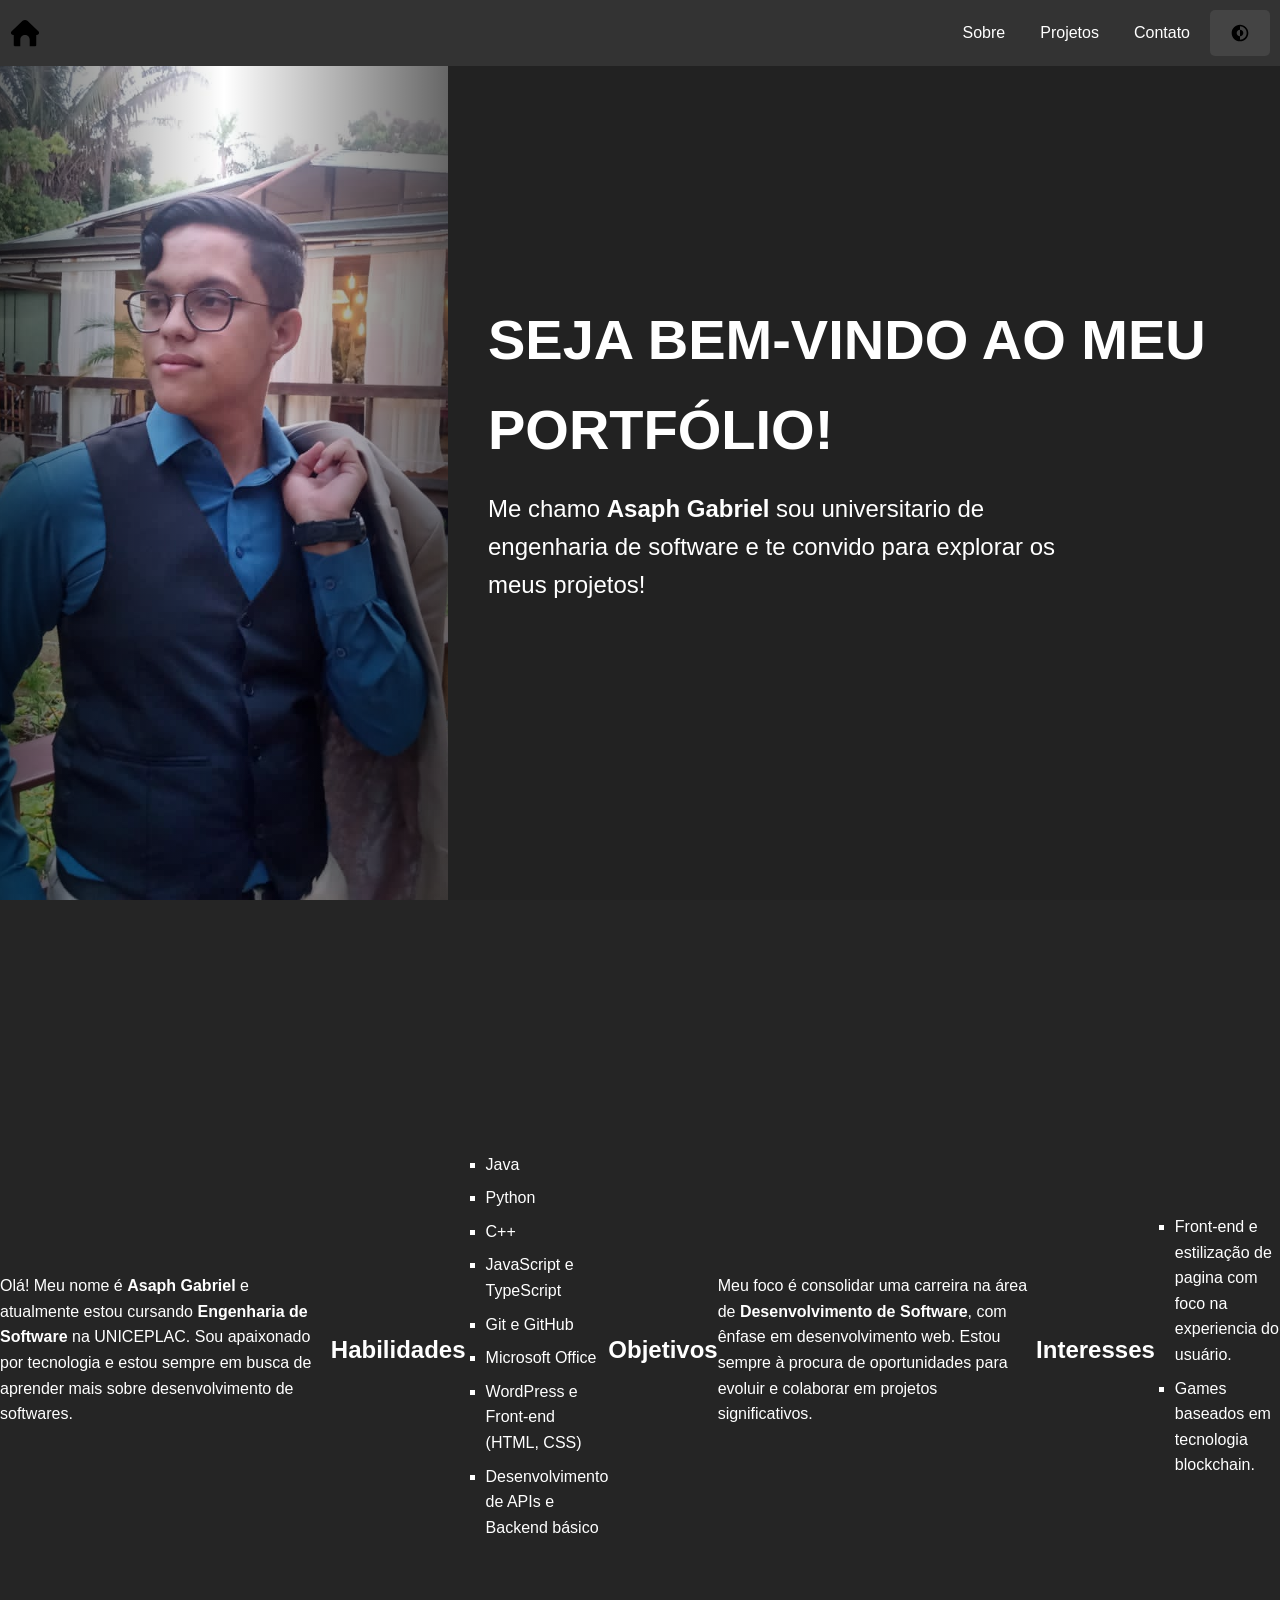
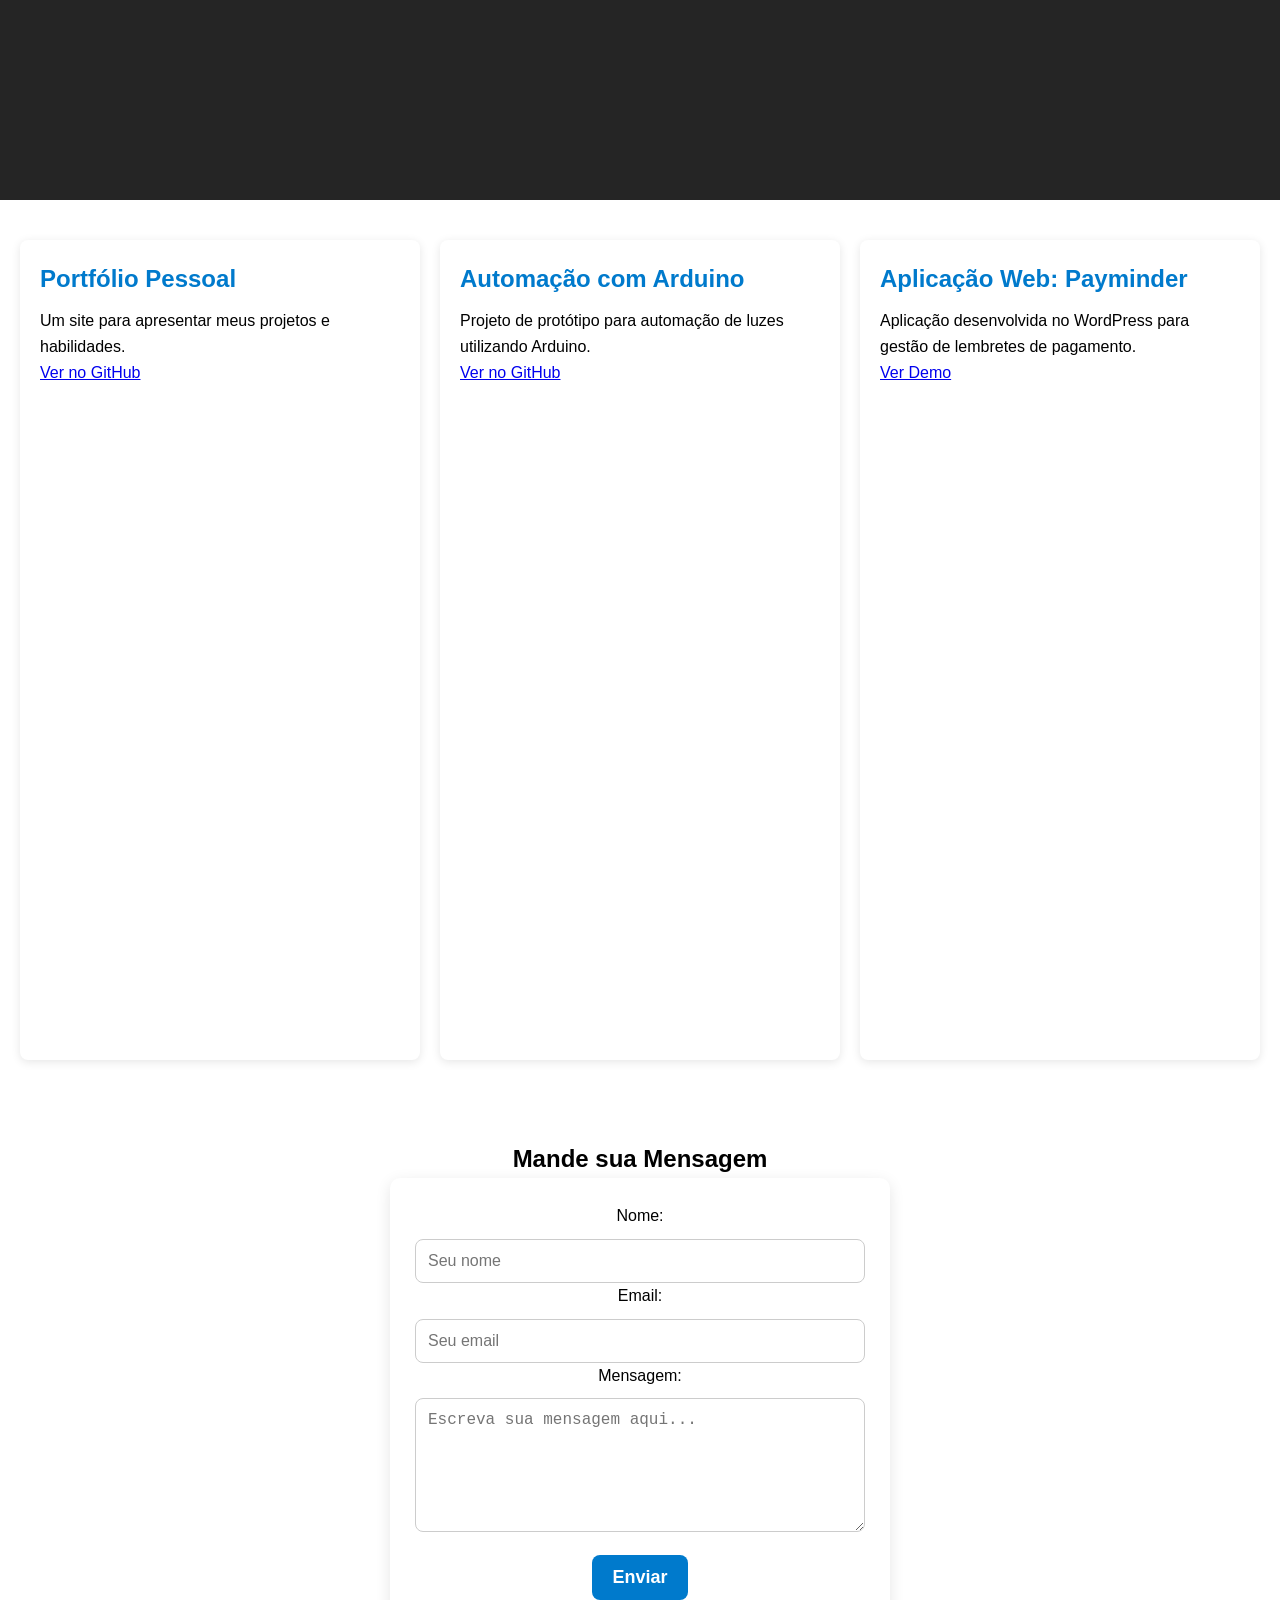
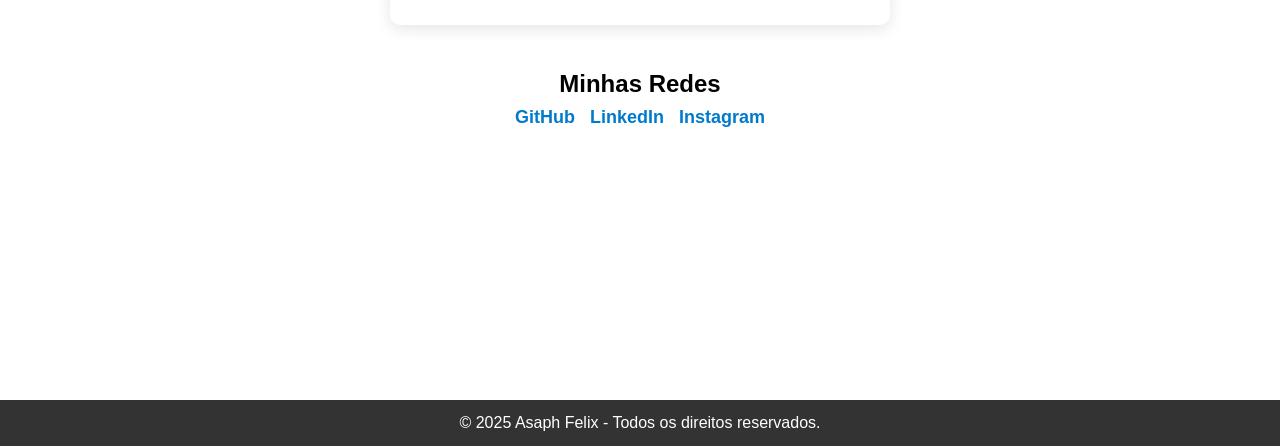
<file: index.html>
<!DOCTYPE html>
<html lang="pt-BR">

<head>
  <meta charset="UTF-8">
  <meta name="viewport" content="width=device-width, initial-scale=1.0">
  <title>Portfólio - Asaph Felix</title>
  <link rel="stylesheet" href="css/global.css">
  <link rel="stylesheet" href="css/dark-mode.css">
  <link rel="stylesheet" href="css/home.css">
  <link
    href="https://fonts.googleapis.com/css2?family=Montserrat:wght@400;700&family=Open+Sans:wght@300;400&display=swap"
    rel="stylesheet">

</head>

<body>
  <div class="container">
    <header></header>

    <main>
      <section id="home" class="hero">
        <div class="hero-image"></div>
        <div class="hero-content">
          <h1>Seja bem-vindo ao meu portfólio!</h1>
          <p>Me chamo <strong>Asaph Gabriel</strong> sou universitario de engenharia de software e te convido para explorar os meus projetos!</p>
        </div>
      </section>
      <!-- Seções Dinâmicas -->
      <section id="sobre"></section>
      <section id="projetos"></section>
      <section id="contato"></section>
    </main>

    <footer></footer>
  </div>

  <script src="js/script.js"></script>
  <script src="js/include.js"></script>
</body>

</html>
</file>
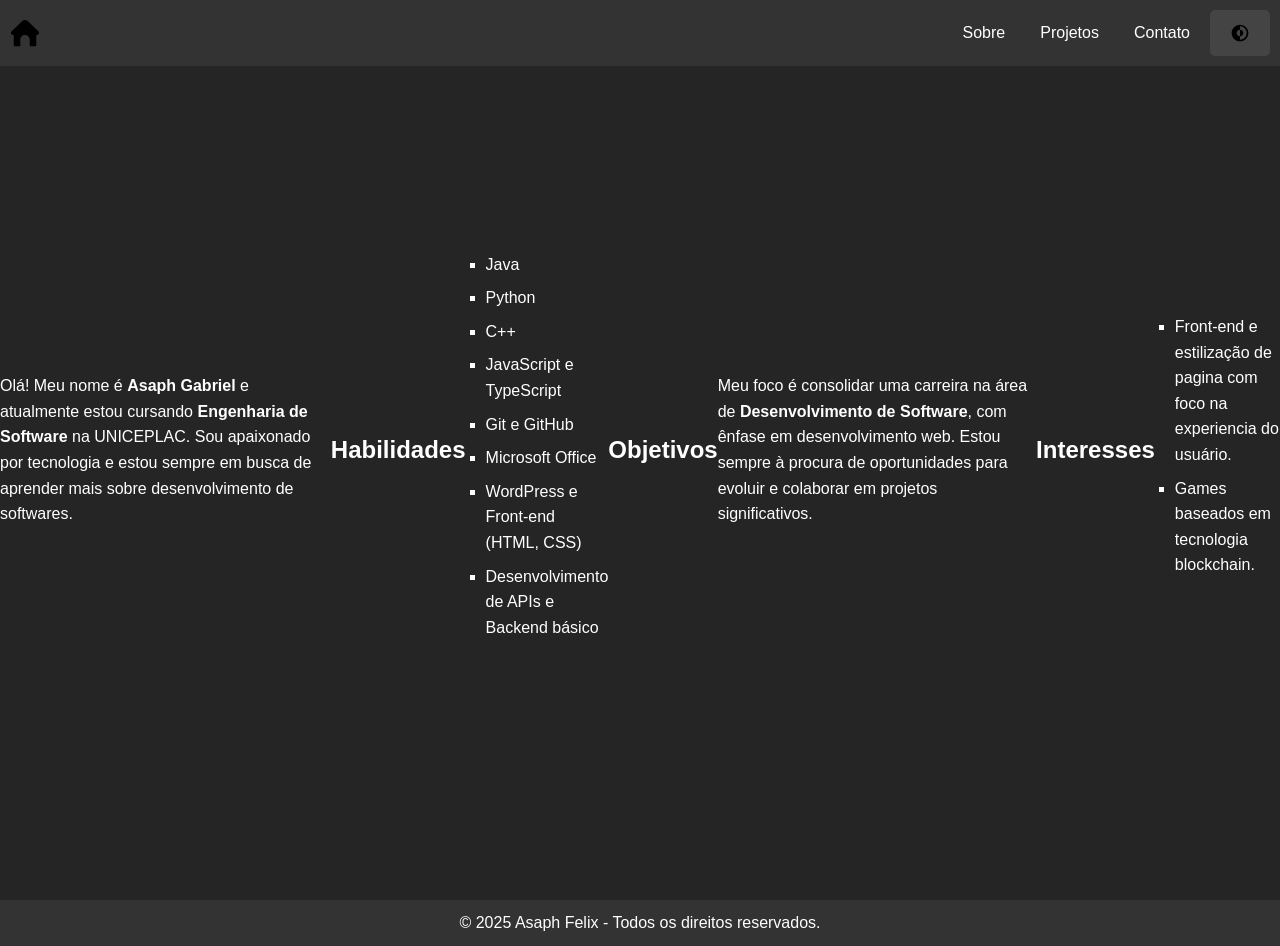
<file: about.html>
<!DOCTYPE html>
<html lang="pt-BR">

<head>
  <meta charset="UTF-8">
  <meta name="viewport" content="width=device-width, initial-scale=1.0">
  <title>Sobre - Asaph Felix</title>
  <link rel="stylesheet" href="css/global.css">
  <link rel="stylesheet" href="css/dark-mode.css">
  <link rel="stylesheet" href="css/about.css">
  <link
    href="https://fonts.googleapis.com/css2?family=Montserrat:wght@400;700&family=Open+Sans:wght@300;400&display=swap"
    rel="stylesheet">

</head>

<body>
  <div class="container">
    <!-- Header será carregada aqui -->
    <header></header>

    <main>
      <section class="about-section">
        <section class="about">
          <div class="about-content">
            <p>
              Olá! Meu nome é <strong>Asaph Gabriel</strong> e atualmente estou cursando <strong>Engenharia de
                Software</strong>
              na UNICEPLAC. Sou apaixonado por tecnologia e estou sempre em busca de aprender mais sobre desenvolvimento
              de
              softwares.
            </p>
        </section>
        <p>

        </p>

        <h2>Habilidades</h2>
        <ul class="skills-list">
          <li>Java</li>
          <li>Python</li>
          <li>C++</li>
          <li>JavaScript e TypeScript</li>
          <li>Git e GitHub</li>
          <li>Microsoft Office</li>
          <li>WordPress e Front-end (HTML, CSS)</li>
          <li>Desenvolvimento de APIs e Backend básico</li>
        </ul>

        <h2>Objetivos</h2>
        <p>
          Meu foco é consolidar uma carreira na área de <strong>Desenvolvimento de Software</strong>, com ênfase em
          desenvolvimento web. Estou sempre à procura de oportunidades para evoluir e colaborar em projetos
          significativos.
        </p>

        <h2>Interesses</h2>
        <ul class="interests-list">
          <li>Front-end e estilização de pagina com foco na experiencia do usuário.</li>
          <li>Games baseados em tecnologia blockchain.</li>
        </ul>
      </section>
    </main>

    <!-- Footer será carregado aqui -->
    <footer></footer>
  </div>
  <script src="js/include.js" defer></script>
  <script src="js/script.js" defer></script>
</body>

</html>
</file>
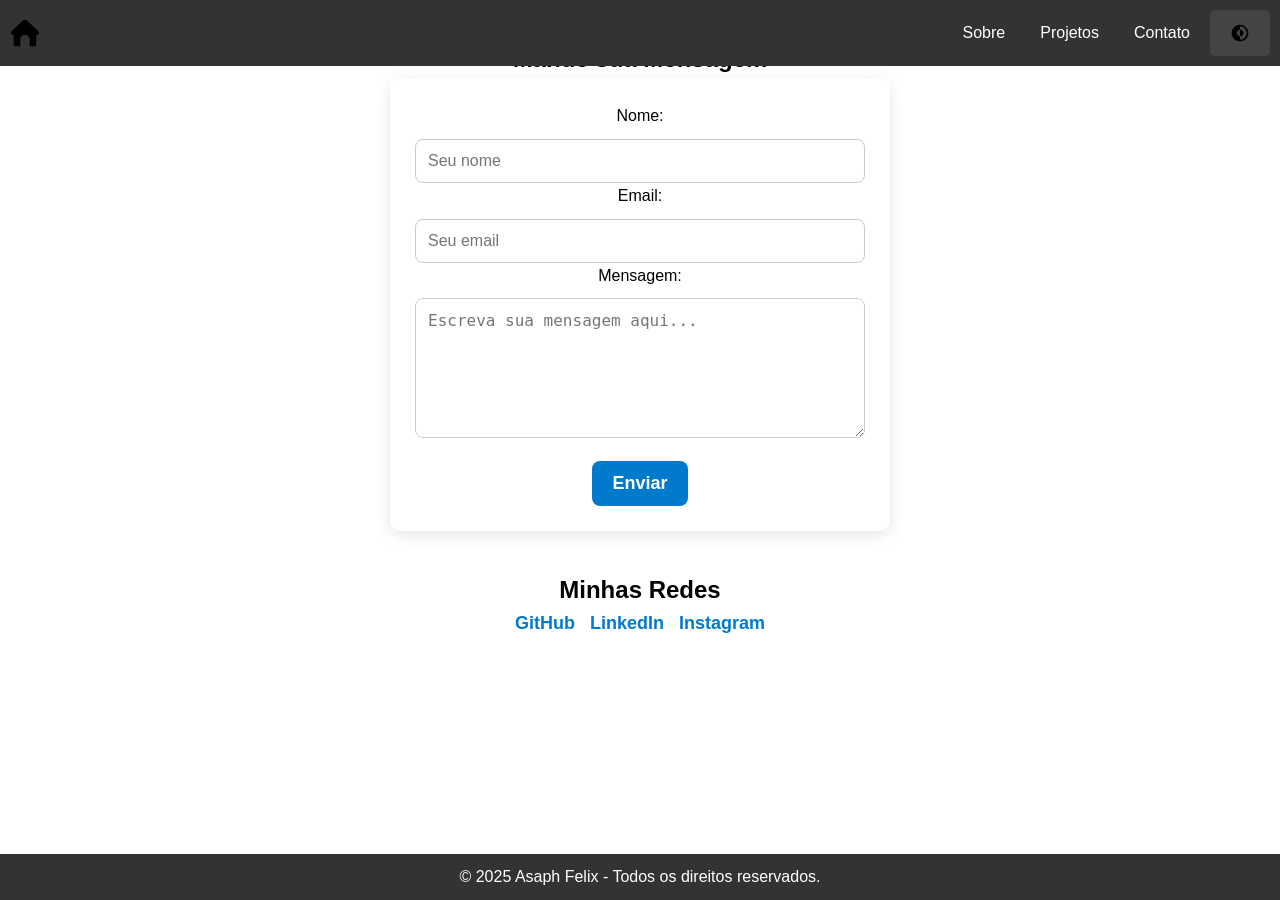
<file: contact.html>
<!DOCTYPE html>
<html lang="pt-BR">
<head>
  <meta charset="UTF-8">
  <meta name="viewport" content="width=device-width, initial-scale=1.0">
  <title>Contato</title>
  <link rel="stylesheet" href="css/global.css">
  <link rel="stylesheet" href="css/dark-mode.css">
  <link rel="stylesheet" href="css/contact.css">
  <link href="https://fonts.googleapis.com/css2?family=Montserrat:wght@400;700&family=Open+Sans:wght@300;400&display=swap" rel="stylesheet">
  
</head>
<body>
  <div class="container">
    <header></header>

    <main>
      <section class="contact-form-section">
        <h2>Mande sua Mensagem</h2>
        <form action="#" method="POST" class="contact-form">
          <label for="name">Nome:</label>
          <input type="text" id="name" name="name" placeholder="Seu nome" required>

          <label for="email">Email:</label>
          <input type="email" id="email" name="email" placeholder="Seu email" required>

          <label for="message">Mensagem:</label>
          <textarea id="message" name="message" rows="6" placeholder="Escreva sua mensagem aqui..." required></textarea>

          <button type="submit">Enviar</button>
        </form>
      </section>

      <section class="social-links">
        <h2>Minhas Redes</h2>
        <ul>
          <li><a href="https://github.com/AsaphGabriel" target="_blank">GitHub</a></li>
          <li><a href="https://www.linkedin.com/in/asaphgabriel" target="_blank">LinkedIn</a></li>
          <li><a href="https://www.instagram.com/_asaph_gabriel_/" target="_blank">Instagram</a></li>
        </ul>
      </section>
    </main>
    
<footer></footer>

  </div>
  
  <script src="js/include.js"></script>
</body>
</html>
</file>
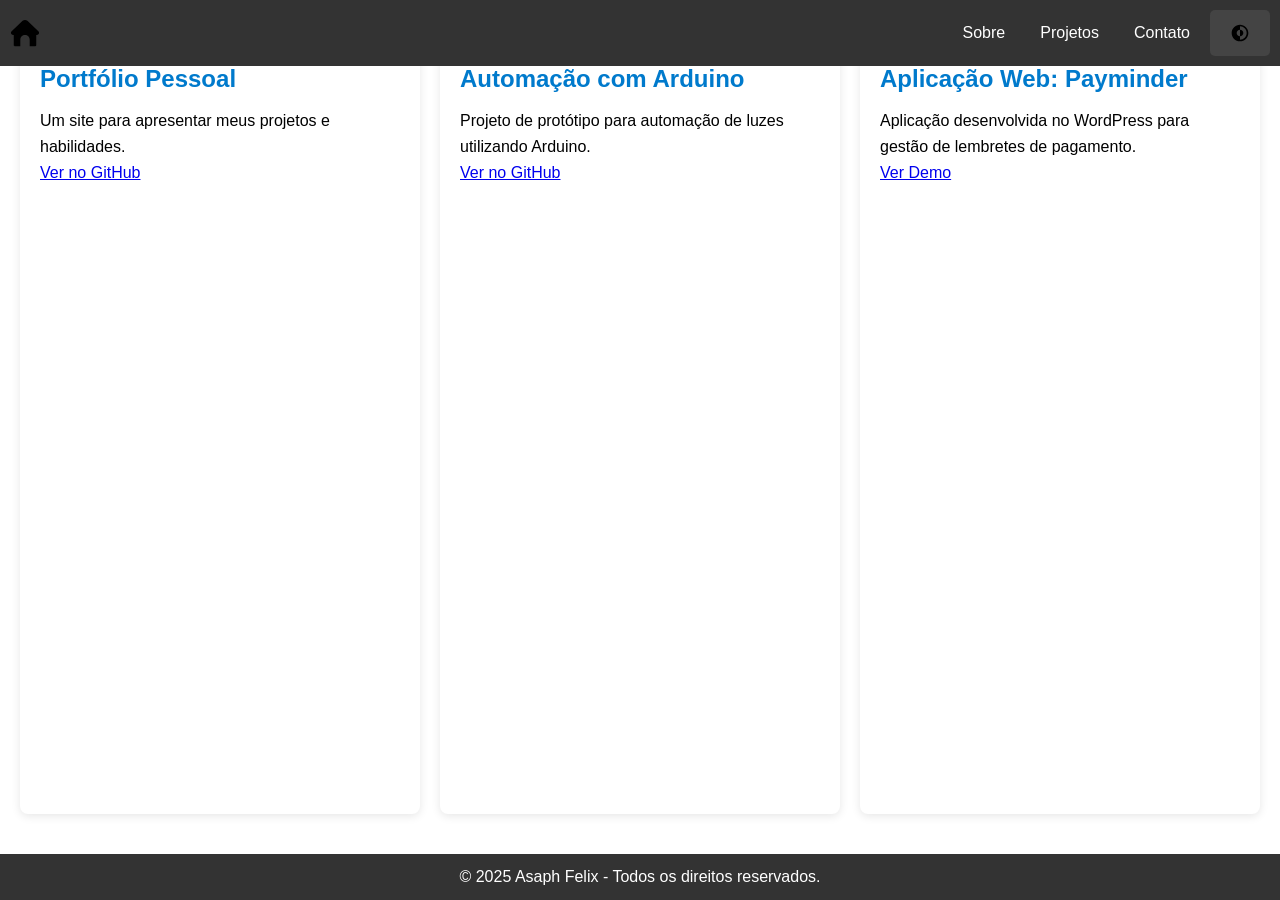
<file: projects.html>
<!DOCTYPE html>
<html lang="pt-BR">
<head>
  <meta charset="UTF-8">
  <meta name="viewport" content="width=device-width, initial-scale=1.0">
  <title>Meus Projetos</title>
  <link rel="stylesheet" href="css/global.css">
  <link rel="stylesheet" href="css/dark-mode.css">
  <link rel="stylesheet" href="css/projects.css">
  <link href="https://fonts.googleapis.com/css2?family=Montserrat:wght@400;700&family=Open+Sans:wght@300;400&display=swap" rel="stylesheet">
  
</head>
<body>
	<div class="container">
    <!-- Header será carregada aqui -->
    <header></header>
		<main class="projetos-container">
  <section class="projeto">
    <h2>Portfólio Pessoal</h2>
    <p>Um site para apresentar meus projetos e habilidades.</p>
    <a href="https://github.com/seu-usuario/portfolio" target="_blank">Ver no GitHub</a>
  </section>

  <section class="projeto">
    <h2>Automação com Arduino</h2>
    <p>Projeto de protótipo para automação de luzes utilizando Arduino.</p>
    <a href="https://github.com/seu-usuario/arduino-automation" target="_blank">Ver no GitHub</a>
  </section>

  <section class="projeto">
    <h2>Aplicação Web: Payminder</h2>
    <p>Aplicação desenvolvida no WordPress para gestão de lembretes de pagamento.</p>
    <a href="#">Ver Demo</a>
  </section>

</main>


    <!-- Footer será carregado aqui -->
    <footer></footer>
  </div>

  <script src="js/include.js"></script> <!-- Adapte o caminho -->
</body>
</html>
</file>
<file: css/global.css>
/* ==============================
   Reset de Estilos Básicos
   ============================== */
* {
  margin: 0;
  padding: 0;
  box-sizing: border-box;
}

html,
body {
  height: 100%;
  
}

/* Títulos */
h1,
h2,
h3 {
  font-family: 'Poppins', sans-serif;
  font-weight: 700;
}

/* Parágrafos e textos longos */
body,
p {
  font-family: 'Roboto', sans-serif;
  font-weight: 400;
  line-height: 1.6;
}


/* ==============================
     Estrutura do Layout
     ============================== */
.container {
  display: flex;
  flex-direction: column;
  min-height: 100vh;
}

/* ==============================
     Estilos do Cabeçalho
     ============================== */
.main-header {
  background-color: #333;
  padding: 10px;
  position: fixed;
  top: 0;
  left: 0;
  width: 100%;
  z-index: 1000;
}

.navbar {
  display: flex;
  justify-content: space-between;
  align-items: center;
}

/* Link Home */
.home-link {
  display: flex;
  align-items: center;
}

.icon-home {
  max-height: 30px;
  width: auto;
}

/* Menu de Navegação */
.nav-menu {
  display: flex;
  list-style: none;
  margin: 0;
}

.nav-menu li {
  display: flex;
  align-items: center;
  margin-left: 15px;
}

.nav-menu li a {
  color: white;
  text-decoration: none;
  padding: 10px;
  display: flex;
  align-items: center;
}

/* ==============================
     Estilos do Conteúdo Principal
     ============================== */
main {
  flex: 1;
  padding: 0px;
}

/* ==============================
   Estilos do Rodapé
   ============================== */
.main-footer {
  background-color: #333;
  color: white;
  text-align: center;
  padding: 10px;
}

/* ==============================
   Botão de Modo Escuro
   ============================== */
#darkModeButton {
  background-color: #444;
  color: white;
  border: none;
  padding: 10px 20px;
  font-size: 16px;
  cursor: pointer;
  border-radius: 5px;
  transition: background-color 0.3s;
  display: flex;
  align-items: center;
}

#darkModeButton:hover {
  background-color: #666;
}

/* Estilização do botão de dark mode */
.dark-toggle {
  background: none;
  border: none;
  cursor: pointer;
  padding: 0;
  margin-left: 10px;
}

/* ==============================
   Modo Escuro
   ============================== */
.dark-mode {
  background-color: #1e1e1e;
  color: white !important;
}

.dark-mode h1,
.dark-mode h2,
.dark-mode p,
.dark-mode li {
  color: white !important;
}

.dark-mode .contact-form {
  background-color: #2e2e2e;
  box-shadow: 0 4px 15px rgba(255, 255, 255, 0.1);
}

.dark-mode .contact-form input,
.dark-mode .contact-form textarea {
  background-color: #444;
  border-color: #666;
  color: white;
}

.dark-mode .contact-form input:focus,
.dark-mode .contact-form textarea:focus {
  border-color: #4db8ff;
  box-shadow: 0 0 8px rgba(77, 184, 255, 0.3);
}

.dark-mode .contact-form button {
  background-color: #4db8ff;
}

.dark-mode .contact-form button:hover {
  background-color: #3a9ae0;
}

.dark-mode .social-links a {
  color: #4db8ff;
}

.dark-mode .social-links a:hover {
  color: #3a9ae0;
}

/* ==============================
   Estilos das Listas
   ============================== */
.skills-list,
.interests-list {
  list-style-type: square;
  padding-left: 20px;
}

.skills-list li,
.interests-list li {
  margin-bottom: 8px;
}
</file>
<file: css/dark-mode.css>
/* dark-mode.css */
.dark-mode {
    background-color: #1e1e1e;
    color: white;
  }
  
  .dark-mode .about-card {
    background-color: #2e2e2e;
    color: white;
  }
  
  .dark-mode .skills-list li, .dark-mode .interests-list li {
    background-color: #4db8ff;
  }
</file>
<file: css/home.css>
/* ==============================
   Hero Section - Ajuste com Design Moderno
   ============================== */
.hero {
  display: flex;
  align-items: center;
  height: 100vh;
  /* Tela cheia */
  overflow: hidden;
  background: rgb(34, 34, 34);
  color: white;
}

.hero-image {
  position: relative;
  width: 35%;
  /* Ajusta para 30-40% da tela */
  height: 100%;
  background: url('../assets/profile.jpg') no-repeat center/cover;
}

.hero-image::after {
  content: '';
  position: absolute;
  top: 0;
  left: 0;
  width: 100%;
  height: 100%;
  background: linear-gradient(to right, rgba(0, 0, 0, 0.6),transparent, rgba(0, 0, 0, 0.6));
}

.hero-content {
  width: 65%;
  /* Parte do texto */
  padding: 0 40px;
  display: flex;
  flex-direction: column;
  justify-content: center;
  text-align: left;
}

.hero-content h1 {
  font-size: 3.5rem;
  margin-bottom: 15px;
  text-transform: uppercase;
}

.hero-content p {
  font-size: 1.5rem;
  line-height: 1.6;
  max-width: 600px;
}
</file>
<file: css/about.css>
/* ==============================
   Estilos da Seção Sobre
   ============================== */
.about-section{
  display: flex;
  align-items: center;
  height: 100vh;
  /* Tela cheia */
  overflow: hidden;
  background: rgb(37, 37, 37);
  color: white;
}
</file>
<file: css/contact.css>
.contact-form-section {
    margin: 40px auto;
    text-align: center;
    max-width: 500px;
  }
  
  .contact-form {
    background-color: #ffffff;
    padding: 25px;
    border-radius: 10px;
    box-shadow: 0 4px 15px rgba(0, 0, 0, 0.1);
  }
  
  .contact-form input,
  .contact-form textarea {
    width: 100%;
    padding: 12px;
    margin-top: 10px;
    border: 1px solid #ccc;
    border-radius: 8px;
    font-size: 16px;
    transition: 0.3s;
  }
  
  .contact-form input:focus,
  .contact-form textarea:focus {
    border-color: #007acc;
    outline: none;
    box-shadow: 0 0 8px rgba(0, 122, 204, 0.2);
  }
  
  .contact-form button {
    margin-top: 15px;
    padding: 12px 20px;
    font-size: 18px;
    font-weight: bold;
    color: white;
    background-color: #007acc;
    border: none;
    border-radius: 8px;
    cursor: pointer;
    transition: 0.3s;
  }
  
  .contact-form button:hover {
    background-color: #005f99;
  }
  
  /* Redes Sociais */
  .social-links {
    text-align: center;
    margin-top: 40px;
  }
  
  .social-links ul {
    display: flex;
    justify-content: center;
    gap: 15px;
    padding: 0;
    list-style: none;
  }
  
  .social-links a {
    font-size: 18px;
    color: #007acc;
    text-decoration: none;
    font-weight: bold;
    transition: 0.3s;
  }
  
  .social-links a:hover {
    color: #005f99;
    transform: scale(1.1);
  }
</file>
<file: css/projects.css>
/* ==============================
   Estilos da Seção de Projetos
   ============================== */
.projetos-container {
    display: grid;
    grid-template-columns: repeat(auto-fit, minmax(300px, 1fr));
    gap: 20px;
    margin: 40px 20px;
}

.projeto {
    background-color: white;
    border-radius: 8px;
    padding: 20px;
    box-shadow: 0 2px 10px rgba(0, 0, 0, 0.1);
    transition: transform 0.3s;
}

.projeto h2 {
    margin-bottom: 10px;
    color: #007acc;
}

.projeto:hover {
    transform: scale(1.05);
}

/* Estilização do card no modo escuro */
.dark-mode .projeto {
    background-color: #2e2e2e;
    color: #f1f1f1;
    box-shadow: 0 2px 10px rgba(0, 0, 0, 0.5);
    transition: background-color 0.3s, color 0.3s;
}

.dark-mode .projeto h2 {
    color: #4db8ff;
}

.dark-mode .projeto:hover {
    background-color: #3a3a3a;
    transform: scale(1.05);
}
</file>
